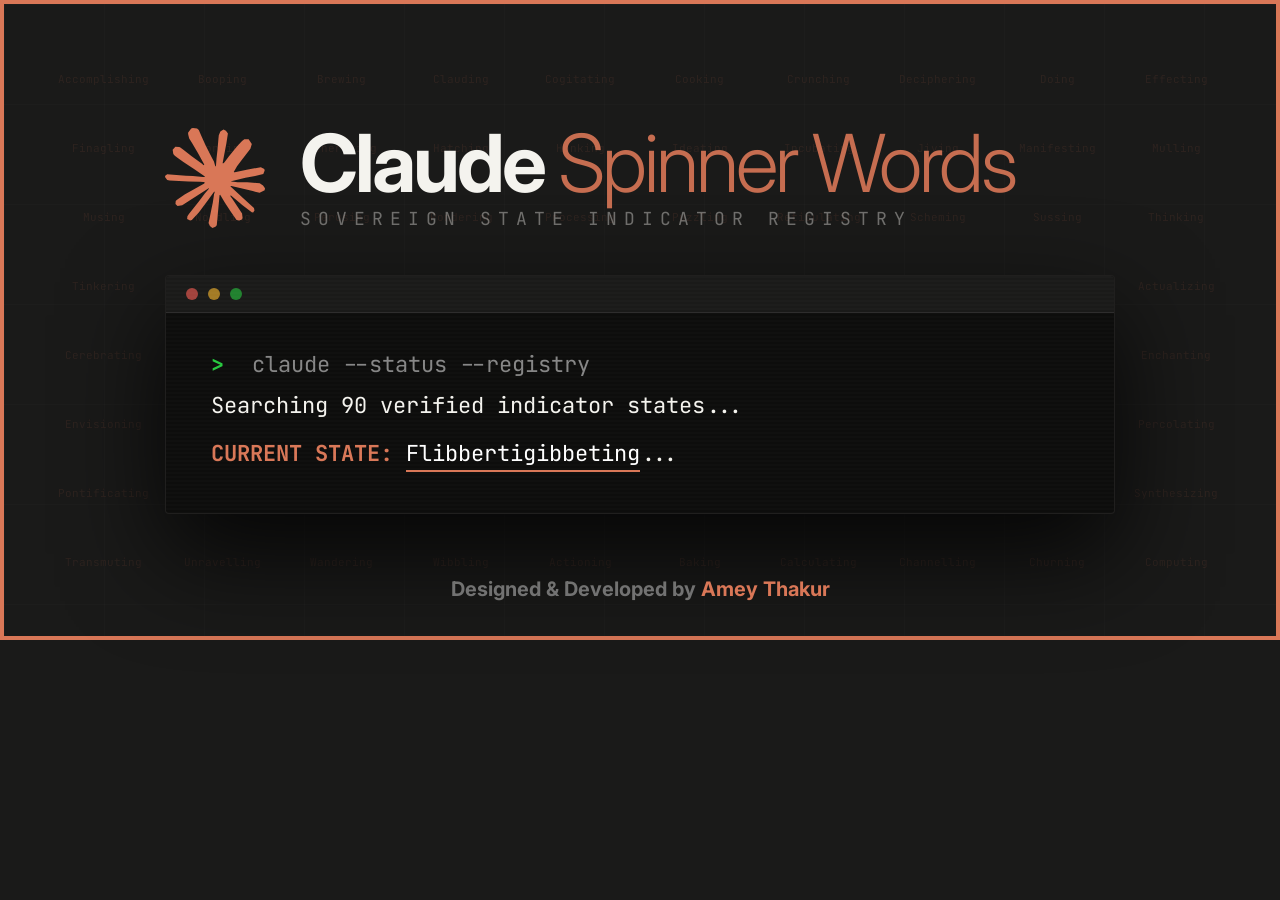
<file: assets/banner_template.html>
<!DOCTYPE html>
<html lang="en">
<!--
    Filename: banner_template.html
    Author: Amey Thakur
    GitHub: https://github.com/Amey-Thakur
    Repository: https://github.com/Amey-Thakur/CLAUDE-SPINNER-WORDS
    Release Date: 2026-03-26
    License: MIT

    Tech Stack: HTML5, CSS3 (Technical Orchestration)

    Description: 
    High-fidelity workstation banner for project identification. 
    Calibrated for 1280x640 resolution with symmetrical technical indicators.
-->
<head>
    <meta charset="UTF-8">
    <meta name="viewport" content="width=device-width, initial-scale=1.0">
    <title>Claude Spinner Words | Technical Workstation Banner</title>
    <style>
        @import url('https://fonts.googleapis.com/css2?family=Inter:wght@400;700&family=JetBrains+Mono:wght@400;700&display=swap');

        :root {
            --bg-color: #1A1A19;
            --text-primary: #F4F3EE;
            --accent-color: #D97757;
            --text-secondary: rgba(244, 243, 238, 0.4);
            --code-bg: #0D0D0C;
            --border-color: rgba(244, 243, 238, 0.08);
            --terminal-green: #27c93f;
            --terminal-amber: #ffbd2e;
            --terminal-red: #ff5f56;
        }

        * { margin: 0; padding: 0; box-sizing: border-box; }

        body {
            background-color: var(--bg-color);
            color: var(--text-primary);
            font-family: 'Inter', sans-serif;
            width: 1280px;
            height: 640px;
            display: flex;
            flex-direction: column;
            justify-content: center;
            align-items: center;
            overflow: hidden;
            position: relative;
            border: 4px solid var(--accent-color); /* Workarea Outline - DO NOT REMOVE */
        }

        /* Asset: background-grid alignment */
        .grid-bg {
            position: absolute;
            top: 0; left: 0; width: 100%; height: 100%;
            background-image: linear-gradient(var(--border-color) 1px, transparent 1px), 
                              linear-gradient(90deg, var(--border-color) 1px, transparent 1px);
            background-size: 100px 100px;
            opacity: 0.2;
            z-index: 1;
        }

        .background-verbs {
            position: absolute;
            top: 0; left: 0; width: 100%; height: 100%;
            display: grid;
            grid-template-columns: repeat(10, 1fr);
            grid-template-rows: repeat(8, 1fr);
            justify-items: center; align-items: center;
            padding: 40px;
            font-family: 'JetBrains Mono', monospace;
            font-size: 11px;
            color: rgba(217, 119, 87, 0.1); /* Accent-tinted verbs */
            pointer-events: none;
            z-index: 0;
        }

        .main-container {
            display: flex;
            flex-direction: column;
            align-items: center;
            gap: 45px;
            z-index: 10;
            width: 100%;
        }

        /* Branding: Symmetrical alignment */
        .branding-header {
            display: flex;
            align-items: center;
            gap: 35px;
            width: 950px;
            justify-content: flex-start;
        }

        .logo-mark {
            width: 100px;
            height: 100px;
            flex-shrink: 0;
        }
        .logo-mark svg path { fill: var(--accent-color); }

        .title-group { text-align: left; }

        .repo-title {
            font-size: 80px;
            font-weight: 700;
            margin: 0;
            letter-spacing: -3px;
            line-height: 0.9;
        }
        .repo-title span { font-weight: 300; color: var(--accent-color); opacity: 0.9; }

        .tagline {
            font-family: 'JetBrains Mono', monospace;
            font-size: 18px;
            text-transform: uppercase;
            letter-spacing: 7px;
            color: var(--text-secondary);
            margin: 8px 0 0 0;
        }

        /* Component: Terminal representation */
        .terminal-frame {
            width: 950px;
            background-color: var(--code-bg);
            border: 1px solid var(--border-color);
            border-radius: 4px;
            box-shadow: 0 40px 100px rgba(0, 0, 0, 0.8);
            position: relative;
            overflow: hidden;
        }

        .terminal-top-bar {
            background: #1A1A19;
            display: flex;
            gap: 10px;
            padding: 12px 20px;
            border-bottom: 1px solid var(--border-color);
        }

        .dot { width: 12px; height: 12px; border-radius: 50%; opacity: 0.6; }
        .dot.red { background-color: var(--terminal-red); }
        .dot.yellow { background-color: var(--terminal-amber); }
        .dot.green { background-color: var(--terminal-green); }

        .terminal-content {
            padding: 35px 45px;
            font-family: 'JetBrains Mono', monospace;
            font-size: 22px;
            line-height: 1.5;
            position: relative;
        }

        .cli-line { margin-bottom: 8px; }
        .prompt { color: var(--terminal-green); font-weight: 700; margin-right: 15px; }
        .command { color: rgba(255, 255, 255, 0.5); }
        .sim-ver { color: #FFF; border-bottom: 2px solid var(--accent-color); padding-bottom: 2px; }

        /* Effects: CRT scanline visibility */
        .terminal-frame::after {
            content: "";
            position: absolute;
            top: 0; left: 0; width: 100%; height: 100%;
            background: linear-gradient(rgba(255, 255, 255, 0.01) 50%, transparent 50%);
            background-size: 100% 4px;
            pointer-events: none;
            z-index: 5;
        }
        .footer-credits {
            position: absolute;
            bottom: 35px;
            font-size: 20px;
            font-weight: 700;
            color: rgba(255, 255, 255, 0.4);
            z-index: 15;
            text-align: center;
            width: 100%;
        }
        .footer-credits span { color: var(--accent-color); }
        .footer-credits {
            position: absolute;
            bottom: 35px;
            font-size: 20px;
            font-weight: 700;
            color: rgba(255, 255, 255, 0.4);
            z-index: 15;
            text-align: center;
            width: 100%;
        }
        .footer-credits span { color: var(--accent-color); }
    </style>
</head>
<body>
    <div class="grid-bg"></div>
    <div class="background-verbs">
        <span>Accomplishing</span><span>Booping</span><span>Brewing</span><span>Clauding</span><span>Cogitating</span><span>Cooking</span><span>Crunching</span><span>Deciphering</span><span>Doing</span><span>Effecting</span>
        <span>Finagling</span><span>Forging</span><span>Generating</span><span>Hatching</span><span>Honking</span><span>Ideating</span><span>Incubating</span><span>Jiving</span><span>Manifesting</span><span>Mulling</span>
        <span>Musing</span><span>Noodling</span><span>Perusing</span><span>Pondering</span><span>Processing</span><span>Puzzling</span><span>Reticulating</span><span>Scheming</span><span>Sussing</span><span>Thinking</span>
        <span>Tinkering</span><span>Vibing</span><span>Whirring</span><span>Wizarding</span><span>Working</span><span>Wrangling</span><span>Unfurling</span><span>Spelunking</span><span>Simmering</span><span>Actualizing</span>
        <span>Cerebrating</span><span>Coalescing</span><span>Combobulating</span><span>Conjuring</span><span>Considering</span><span>Contemplating</span><span>Crafting</span><span>Determining</span><span>Elucidating</span><span>Enchanting</span>
        <span>Envisioning</span><span>Forming</span><span>Germinating</span><span>Hustling</span><span>Imagining</span><span>Inferring</span><span>Marinating</span><span>Meandering</span><span>Mustering</span><span>Percolating</span>
        <span>Pontificating</span><span>Puttering</span><span>Ruminating</span><span>Schlepping</span><span>Shimmying</span><span>Shucking</span><span>Smooshing</span><span>Spinning</span><span>Stewing</span><span>Synthesizing</span>
        <span>Transmuting</span><span>Unravelling</span><span>Wandering</span><span>Wibbling</span><span>Actioning</span><span>Baking</span><span>Calculating</span><span>Channelling</span><span>Churning</span><span>Computing</span>
    </div>

    <div class="main-container">
        <header class="branding-header">
            <div class="logo-mark">
                <svg viewBox="0 0 24 24" xmlns="http://www.w3.org/2000/svg">
                    <path d="M4.709 15.955l4.72-2.647.08-.23-.08-.128H9.2l-.79-.048-2.698-.073-2.339-.097-2.266-.122-.571-.121L0 11.784l.055-.352.48-.321.686.06 1.52.103 2.278.158 1.652.097 2.449.255h.389l.055-.157-.134-.098-.103-.097-2.358-1.596-2.552-1.688-1.336-.972-.724-.491-.364-.462-.158-1.008.656-.722.881.06.225.061.893.686 1.908 1.476 2.491 1.833.365.304.145-.103.019-.073-.164-.274-1.355-2.446-1.446-2.49-.644-1.032-.17-.619a2.97 2.97 0 01-.104-.729L6.283.134 6.696 0l.996.134.42.364.62 1.414 1.002 2.229 1.555 3.03.456.898.243.832.091.255h.158V9.01l.128-1.706.237-2.095.23-2.695.08-.76.376-.91.747-.492.584.28.48.685-.067.444-.286 1.851-.559 2.903-.364 1.942h.212l.243-.242.985-1.306 1.652-2.064.73-.82.85-.904.547-.431h1.033l.76 1.129-.34 1.166-1.064 1.347-.881 1.142-1.264 1.7-.79 1.36.073.11.188-.02 2.856-.606 1.543-.28 1.841-.315.833.388.091.395-.328.807-1.969.486-2.309.462-3.439.813-.042.03.049.061 1.549.146.662.036h1.622l3.02.225.79.522.474.638-.079.485-1.215.62-1.64-.389-3.829-.91-1.312-.329h-.182v.11l1.093 1.068 2.006 1.81 2.509 2.33.127.578-.322.455-.34-.049-2.205-1.657-.851-.747-1.926-1.62h-.128v.17l.444.649 2.345 3.521.122 1.08-.17.353-.608.213-.668-.122-1.374-1.925-1.415-2.167-1.143-1.943-.14.08-.674 7.254-.316.37-.729.28-.607-.461-.322-.747.322-1.476.389-1.924.315-1.53.286-1.9.17-.632-.012-.042-.14.018-1.434 1.967-2.18 2.945-1.726 1.845-.414.164-.717-.37.067-.662.401-.589 2.388-3.036 1.44-1.882.93-1.086-.006-.158h-.055L4.132 18.56l-1.13.146-.487-.456.061-.746.231-.243 1.908-1.312-.006.006z" />
                </svg>
            </div>
            <div class="title-group">
                <h1 class="repo-title">Claude <span>Spinner Words</span></h1>
                <p class="tagline">Sovereign State Indicator Registry</p>
            </div>
        </header>

        <article class="terminal-frame">
            <div class="terminal-top-bar">
                <div class="dot red"></div><div class="dot yellow"></div><div class="dot green"></div>
            </div>
            <div class="terminal-content">
                <div class="cli-line"><span class="prompt">></span> <span class="command">claude --status --registry</span></div>
                <div class="cli-line">Searching 90 verified indicator states...</div>
                <div class="cli-line" style="margin-top: 15px;">
                    <span style="color: var(--accent-color); font-weight: 700;">CURRENT STATE:</span> <span class="sim-ver">Flibbertigibbeting</span>...
                </div>
            </div>
        </article>

        <div class="footer-credits">
            Designed & Developed by <span>Amey Thakur</span>
        </div>
    </div>
</body>
</html>
</body>
</html>
</file>
